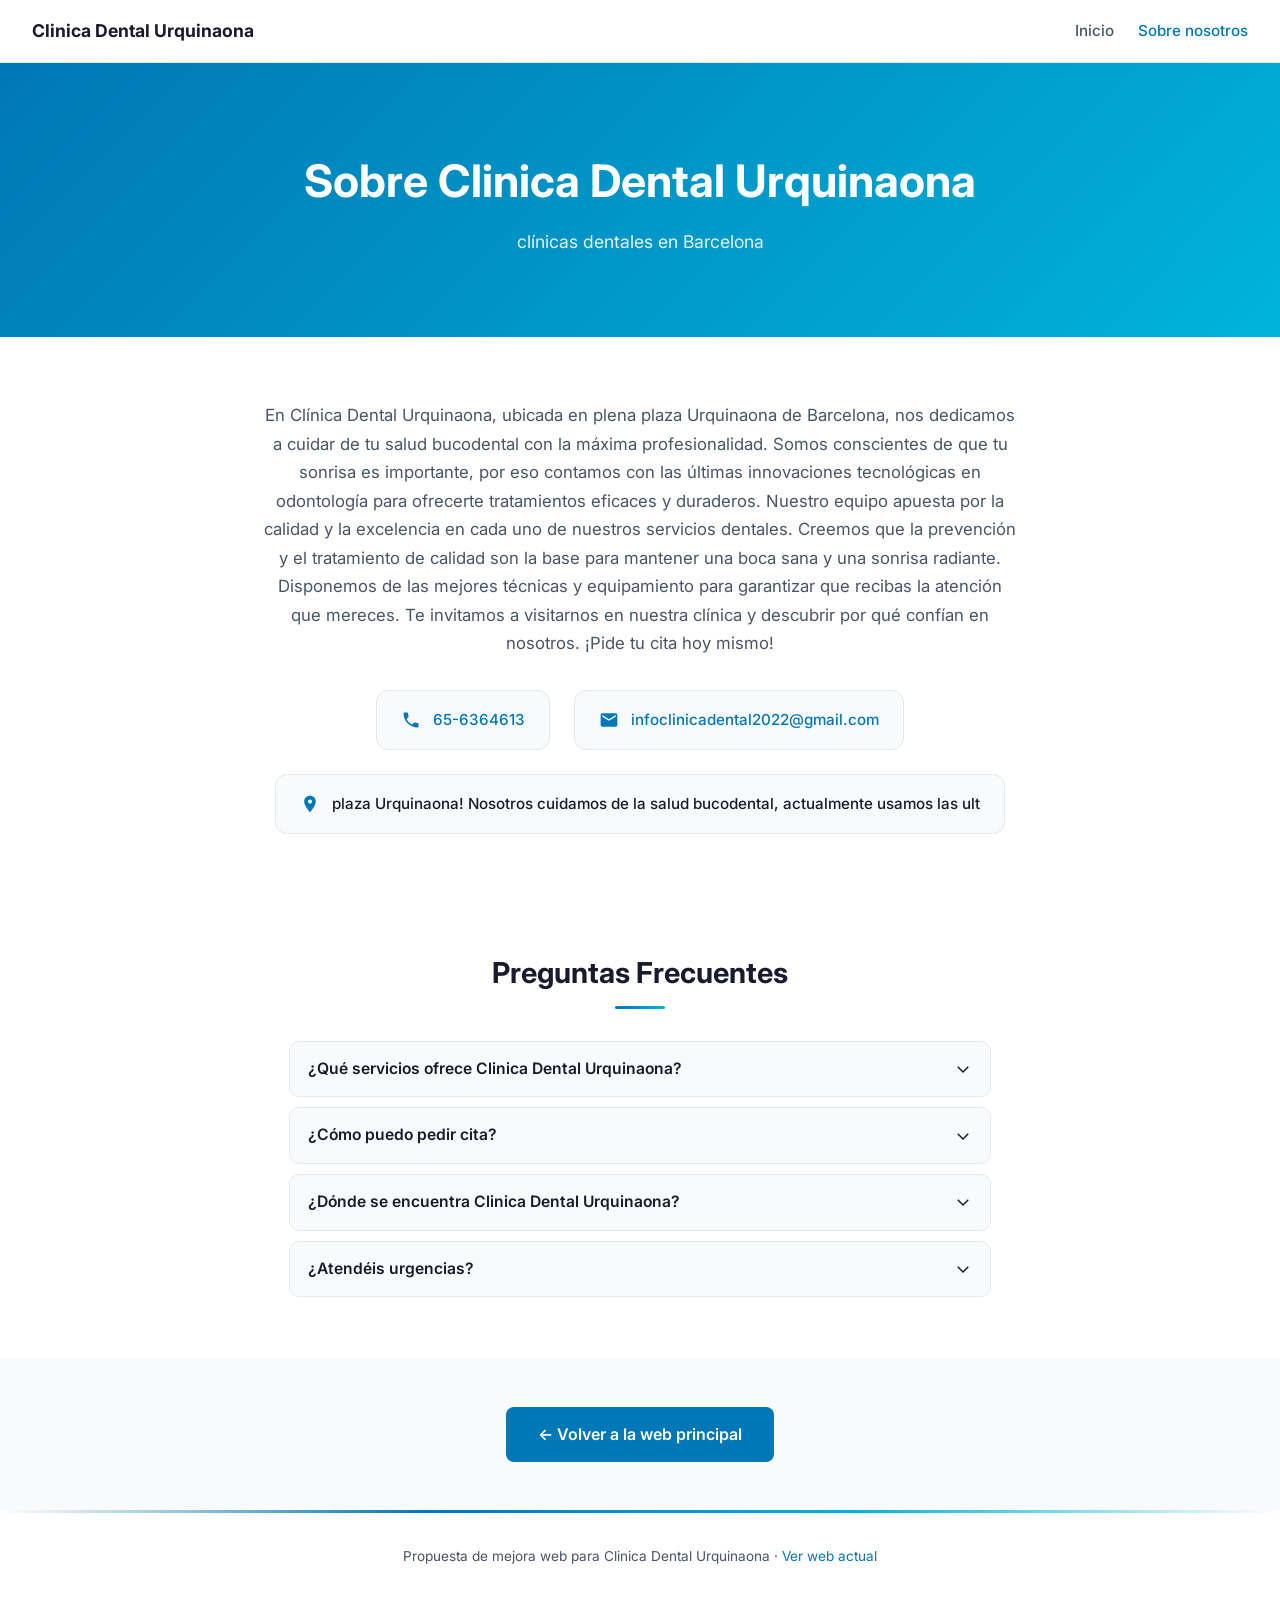
<file: nosotros.html>
<!DOCTYPE html>
<html lang="es">
<head>
<meta charset="UTF-8">
<meta name="viewport" content="width=device-width,initial-scale=1.0">
<title>Sobre Clinica Dental Urquinaona | Barcelona</title>
<meta name="description" content="Conoce a Clinica Dental Urquinaona en Barcelona. clínicas dentales.">
<meta property="og:title" content="Sobre Clinica Dental Urquinaona">
<meta property="og:type" content="website">
<meta property="og:locale" content="es_ES">
<meta name="robots" content="noindex,nofollow">
<link rel="preconnect" href="https://fonts.bunny.net" crossorigin>
<link href="https://fonts.bunny.net/css?family=inter:400,500,600,700&display=swap" rel="stylesheet">
<style>
*{margin:0;padding:0;box-sizing:border-box}
:root{--primary:#0077B6;--accent:#00B4D8;--text:#1a1a2e;--muted:#475569;--bg:#ffffff;--surface:#f8fafc;--border:#e2e8f0}
body{font-family:'Inter',system-ui,-apple-system,sans-serif;color:var(--text);line-height:1.7;background:var(--bg);-webkit-font-smoothing:antialiased}
a{color:var(--primary);text-decoration:none}
a:hover{text-decoration:underline}

/* NAV */
.kn-nav{background:var(--bg);border-bottom:1px solid var(--border);padding:1rem 2rem;display:flex;align-items:center;justify-content:space-between;position:sticky;top:0;z-index:100;backdrop-filter:blur(12px);background:rgba(255,255,255,0.9)}
.kn-nav-brand{font-weight:700;font-size:1.1rem;color:var(--text)}
.kn-nav-links{display:flex;gap:1.5rem;font-size:0.95rem}
.kn-nav-links a{color:var(--muted);font-weight:500;transition:color 0.2s}
.kn-nav-links a:hover,.kn-nav-links a.active{color:var(--primary);text-decoration:none}

/* HERO */
.kn-hero{background:linear-gradient(135deg,var(--primary),var(--accent));color:#fff;padding:clamp(3rem,8vw,5rem) 2rem;text-align:center}
.kn-hero h1{font-size:clamp(1.8rem,4vw,2.8rem);font-weight:700;margin-bottom:0.5rem}
.kn-hero p{font-size:1.1rem;opacity:0.9;max-width:600px;margin:0 auto}

/* ABOUT */
.kn-about{max-width:800px;margin:0 auto;padding:clamp(2.5rem,5vw,4rem) 1.5rem}
.kn-about p{font-size:1.05rem;color:var(--muted);text-align:center;margin-bottom:2rem}
.kn-contact-cards{display:flex;flex-wrap:wrap;justify-content:center;gap:1.5rem;margin-top:2rem}
.kn-card{display:flex;align-items:center;gap:0.75rem;padding:1rem 1.5rem;border:1px solid var(--border);border-radius:12px;background:var(--surface);transition:border-color 0.3s,box-shadow 0.3s}
.kn-card:hover{border-color:var(--primary);box-shadow:0 4px 12px rgba(0,0,0,0.06)}
.kn-card svg{flex-shrink:0;color:var(--primary)}
.kn-card span,.kn-card a{font-size:0.95rem;font-weight:500}

/* FAQ */
.kn-faq{max-width:750px;margin:0 auto;padding:clamp(2rem,4vw,3.5rem) 1.5rem}
.kn-faq h2{text-align:center;font-size:clamp(1.4rem,3vw,1.8rem);margin-bottom:0.5rem}
.kn-faq .sub{text-align:center;display:block;width:50px;height:3px;background:linear-gradient(90deg,var(--primary),var(--accent));margin:0 auto 2rem;border-radius:2px}
details{margin-bottom:10px;border:1px solid var(--border);border-radius:10px;overflow:hidden;transition:border-color 0.3s}
details[open]{border-color:var(--primary)}
summary{padding:14px 18px;cursor:pointer;font-weight:600;font-size:0.98rem;background:var(--surface);display:flex;justify-content:space-between;align-items:center;list-style:none;transition:background 0.2s}
summary:hover{background:#f1f5f9}
summary::-webkit-details-marker{display:none}
summary::marker{display:none}
summary svg{transition:transform 0.3s;flex-shrink:0;margin-left:12px}
details[open] summary svg{transform:rotate(180deg)}
.faq-answer{padding:0 18px 14px;color:var(--muted);font-size:0.95rem}

/* CTA */
.kn-cta{text-align:center;padding:clamp(2rem,4vw,3rem) 1.5rem;background:var(--surface)}
.kn-cta a{display:inline-block;padding:14px 32px;background:var(--primary);color:#fff;border-radius:8px;font-weight:600;font-size:1rem;transition:transform 0.2s,box-shadow 0.2s;text-decoration:none}
.kn-cta a:hover{transform:translateY(-2px);box-shadow:0 6px 20px rgba(0,0,0,0.15)}

/* FOOTER */
.kn-footer{text-align:center;padding:2rem;font-size:0.85rem;color:var(--muted);border-top:3px solid;border-image:linear-gradient(90deg,transparent,var(--primary),var(--accent),transparent) 1}

@media(max-width:600px){
  .kn-nav{padding:0.75rem 1rem}
  .kn-contact-cards{flex-direction:column;align-items:stretch}
}
</style>
</head>
<body>
<nav class="kn-nav">
  <span class="kn-nav-brand">Clinica Dental Urquinaona</span>
  <div class="kn-nav-links">
    <a href="index.html">Inicio</a>
    <a href="nosotros.html" class="active">Sobre nosotros</a>
  </div>
</nav>

<div class="kn-hero">
  <h1>Sobre Clinica Dental Urquinaona</h1>
  <p>clínicas dentales en Barcelona</p>
</div>

<section class="kn-about">
  <p>En Clínica Dental Urquinaona, ubicada en plena plaza Urquinaona de Barcelona, nos dedicamos a cuidar de tu salud bucodental con la máxima profesionalidad. Somos conscientes de que tu sonrisa es importante, por eso contamos con las últimas innovaciones tecnológicas en odontología para ofrecerte tratamientos eficaces y duraderos.

Nuestro equipo apuesta por la calidad y la excelencia en cada uno de nuestros servicios dentales. Creemos que la prevención y el tratamiento de calidad son la base para mantener una boca sana y una sonrisa radiante. Disponemos de las mejores técnicas y equipamiento para garantizar que recibas la atención que mereces.

Te invitamos a visitarnos en nuestra clínica y descubrir por qué confían en nosotros. ¡Pide tu cita hoy mismo!</p>
  <div class="kn-contact-cards">
    <div class="kn-card"><svg width="20" height="20" fill="currentColor" viewBox="0 0 24 24"><path d="M6.62 10.79c1.44 2.83 3.76 5.14 6.59 6.59l2.2-2.2c.27-.27.67-.36 1.02-.24 1.12.37 2.33.57 3.57.57.55 0 1 .45 1 1V20c0 .55-.45 1-1 1-9.39 0-17-7.61-17-17 0-.55.45-1 1-1h3.5c.55 0 1 .45 1 1 0 1.25.2 2.45.57 3.57.11.35.03.74-.25 1.02l-2.2 2.2z"/></svg><a href="tel:656364613">65-6364613</a></div>
    <div class="kn-card"><svg width="20" height="20" fill="currentColor" viewBox="0 0 24 24"><path d="M20 4H4c-1.1 0-1.99.9-1.99 2L2 18c0 1.1.9 2 2 2h16c1.1 0 2-.9 2-2V6c0-1.1-.9-2-2-2zm0 4l-8 5-8-5V6l8 5 8-5v2z"/></svg><a href="mailto:infoclinicadental2022@gmail.com">infoclinicadental2022@gmail.com</a></div>
    <div class="kn-card"><svg width="20" height="20" fill="currentColor" viewBox="0 0 24 24"><path d="M12 2C8.13 2 5 5.13 5 9c0 5.25 7 13 7 13s7-7.75 7-13c0-3.87-3.13-7-7-7zm0 9.5c-1.38 0-2.5-1.12-2.5-2.5s1.12-2.5 2.5-2.5 2.5 1.12 2.5 2.5-1.12 2.5-2.5 2.5z"/></svg><span>plaza Urquinaona! Nosotros cuidamos de la salud bucodental, actualmente usamos las ult</span></div>
  </div>
</section>

<section class="kn-faq">
  <h2>Preguntas Frecuentes</h2>
  <span class="sub"></span>
  
      <details>
        <summary>¿Qué servicios ofrece Clinica Dental Urquinaona?<svg width="18" height="18" fill="none" stroke="currentColor" stroke-width="2" viewBox="0 0 24 24"><path d="M19 9l-7 7-7-7"/></svg></summary>
        <div class="faq-answer">Clinica Dental Urquinaona ofrece una amplia gama de servicios de salud en Barcelona, incluyendo diversos servicios especializados. Nuestro equipo proporciona atención personalizada y de calidad.</div>
      </details>
      <details>
        <summary>¿Cómo puedo pedir cita?<svg width="18" height="18" fill="none" stroke="currentColor" stroke-width="2" viewBox="0 0 24 24"><path d="M19 9l-7 7-7-7"/></svg></summary>
        <div class="faq-answer">Puedes pedir cita en Clinica Dental Urquinaona llamando al 65-6364613 o en infoclinicadental2022@gmail.com. Visita nuestra web para más información.</div>
      </details>
      <details>
        <summary>¿Dónde se encuentra Clinica Dental Urquinaona?<svg width="18" height="18" fill="none" stroke="currentColor" stroke-width="2" viewBox="0 0 24 24"><path d="M19 9l-7 7-7-7"/></svg></summary>
        <div class="faq-answer">Clinica Dental Urquinaona está en plaza Urquinaona! Nosotros cuidamos de la salud bucodental, actualmente usamos las ult, Barcelona. Ofrecemos un entorno profesional y acogedor.</div>
      </details>
      <details>
        <summary>¿Atendéis urgencias?<svg width="18" height="18" fill="none" stroke="currentColor" stroke-width="2" viewBox="0 0 24 24"><path d="M19 9l-7 7-7-7"/></svg></summary>
        <div class="faq-answer">Para urgencias y disponibilidad, contacta directamente con Clinica Dental Urquinaona llamando al 65-6364613.</div>
      </details>
</section>

<div class="kn-cta">
  <a href="index.html">← Volver a la web principal</a>
</div>

<footer class="kn-footer">
  <p>Propuesta de mejora web para Clinica Dental Urquinaona · <a href="https://clinicadentalurquinaona.com" target="_blank" rel="noopener">Ver web actual</a></p>
</footer>
</body>
</html>
</file>
